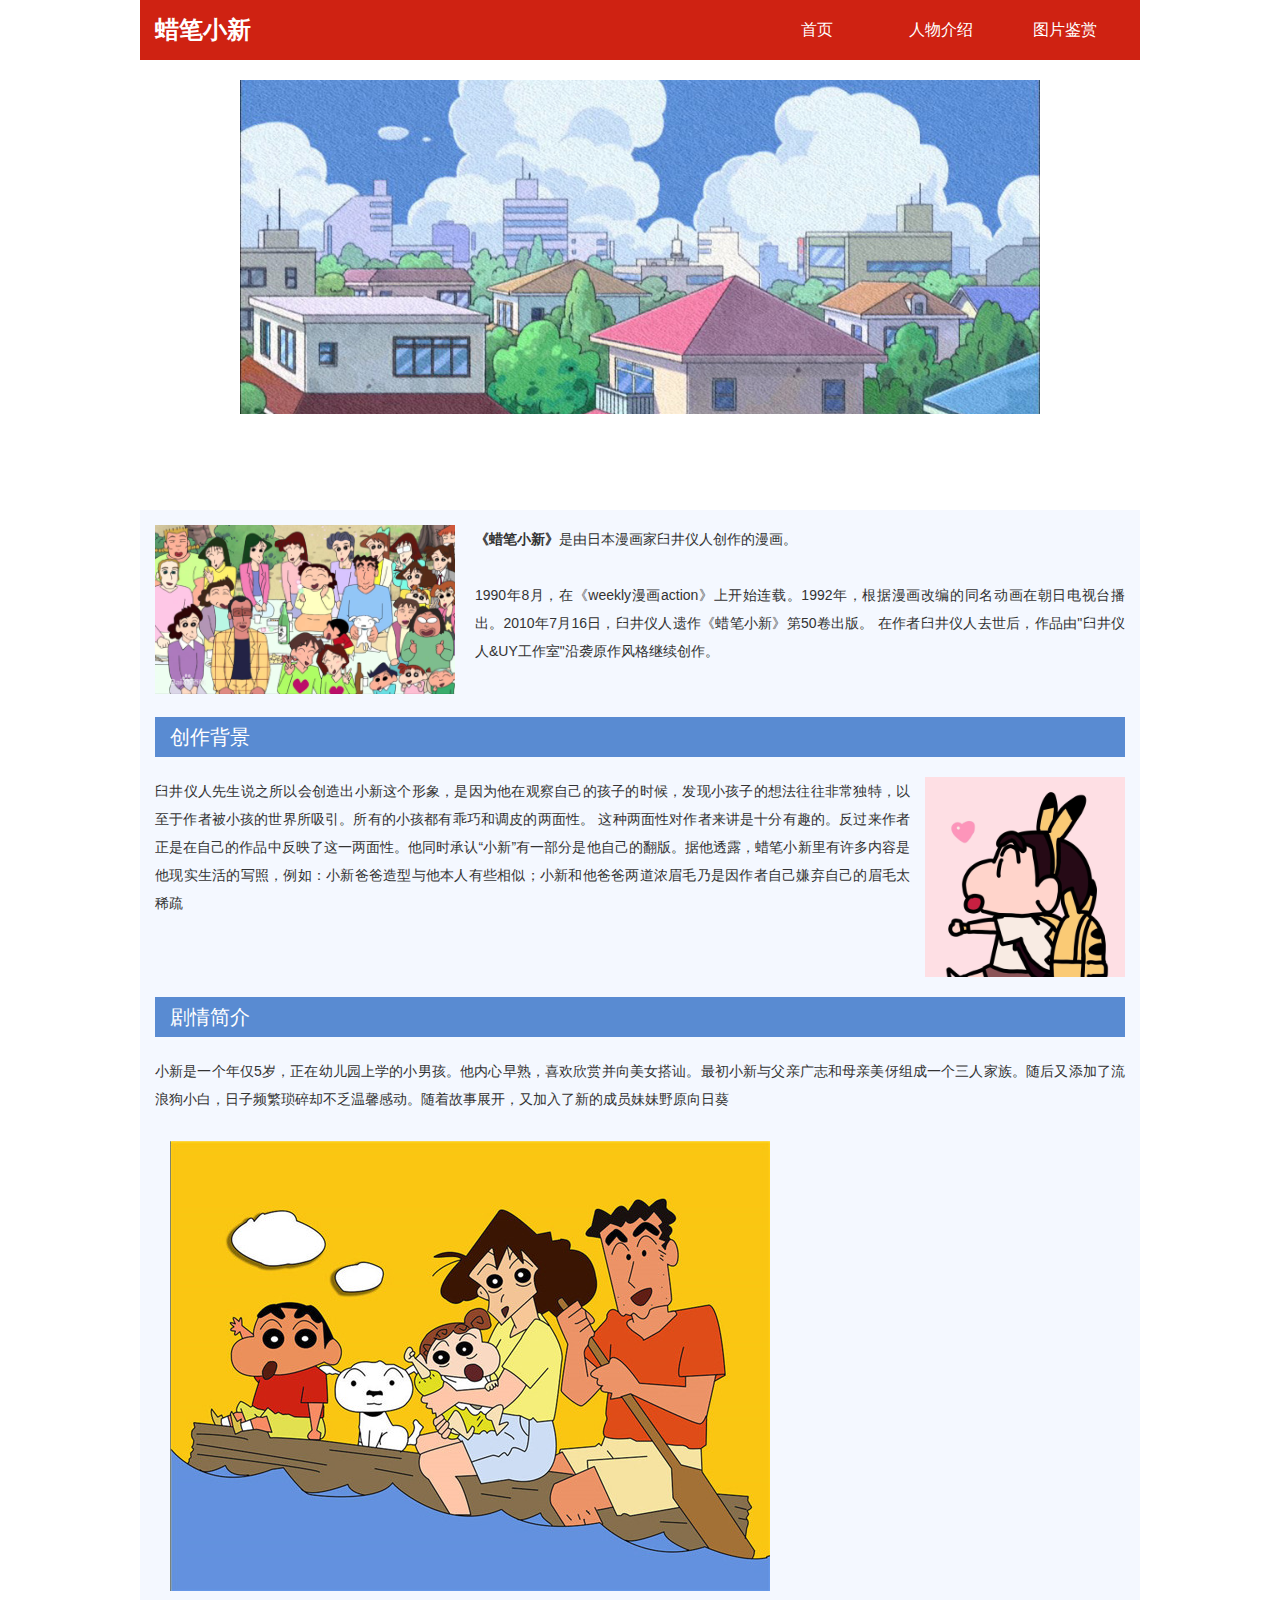
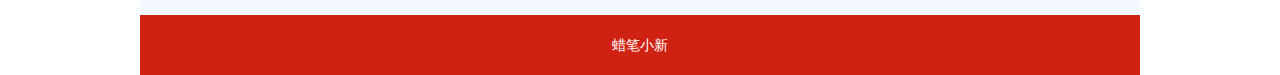
<file: 蜡笔小新/index.html>
<!DOCTYPE html>
<html>
<head>
<meta charset="utf-8">
<link type="text/css" rel="stylesheet" href="css/css.css" />
<title>蜡笔小新</title>
</head>

<body>
<div class="wrapin"> 
  <!--顶部-->
  <header class="clearfix"> <a href="index.html" class="logo">蜡笔小新</a>
    <ul class="nav">
      <li><a href="index.html">首页</a></li>
      <li><a href="renwu.html">人物介绍</a></li>
      <li><a href="tupian.html">图片鉴赏</a></li>
    </ul>
  </header>
  <div class="banner"> <img src="images/banner1.jpg"/> </div>
  <div class="in_com">
    <div class="con_top clearfix">
      <div class="pic"><img src="images/quanjia.jpg"/></div>
      <div class="text"> <b>《蜡笔小新》</b>是由日本漫画家臼井仪人创作的漫画。 <br>
        <br>
        1990年8月，在《weekly漫画action》上开始连载。1992年，根据漫画改编的同名动画在朝日电视台播出。2010年7月16日，臼井仪人遗作《蜡笔小新》第50卷出版。 在作者臼井仪人去世后，作品由"臼井仪人&UY工作室"沿袭原作风格继续创作。 <br>
        <br>
      </div>
    </div>
    <div class="title">
      <h2>创作背景</h2>
    </div>
    <div class="text_a clearfix"> 臼井仪人先生说之所以会创造出小新这个形象，是因为他在观察自己的孩子的时候，发现小孩子的想法往往非常独特，<img class="rt" src="images/pic_04.jpg" width="200"/>以至于作者被小孩的世界所吸引。所有的小孩都有乖巧和调皮的两面性。   这种两面性对作者来讲是十分有趣的。反过来作者正是在自己的作品中反映了这一两面性。他同时承认“小新”有一部分是他自己的翻版。据他透露，蜡笔小新里有许多内容是他现实生活的写照，例如：小新爸爸造型与他本人有些相似；小新和他爸爸两道浓眉毛乃是因作者自己嫌弃自己的眉毛太稀疏 </div>
    <div class="title">
      <h2>剧情简介</h2>
    </div>
    <div class="text_a clearfix"> 小新是一个年仅5岁，正在幼儿园上学的小男孩。他内心早熟，喜欢欣赏并向美女搭讪。最初小新与父亲广志和母亲美伢组成一个三人家族。随后又添加了流浪狗小白，日子频繁琐碎却不乏温馨感动。随着故事展开，又加入了新的成员妹妹野原向日葵 <br>
      <br>
      <img  src="images/e24baabaa8d74e6db16171ed29219583_th.jpg"/> </div>
  </div>
  <footer>
    <P>蜡笔小新</P>
  </footer>
</div>
</body>
</html>
</file>
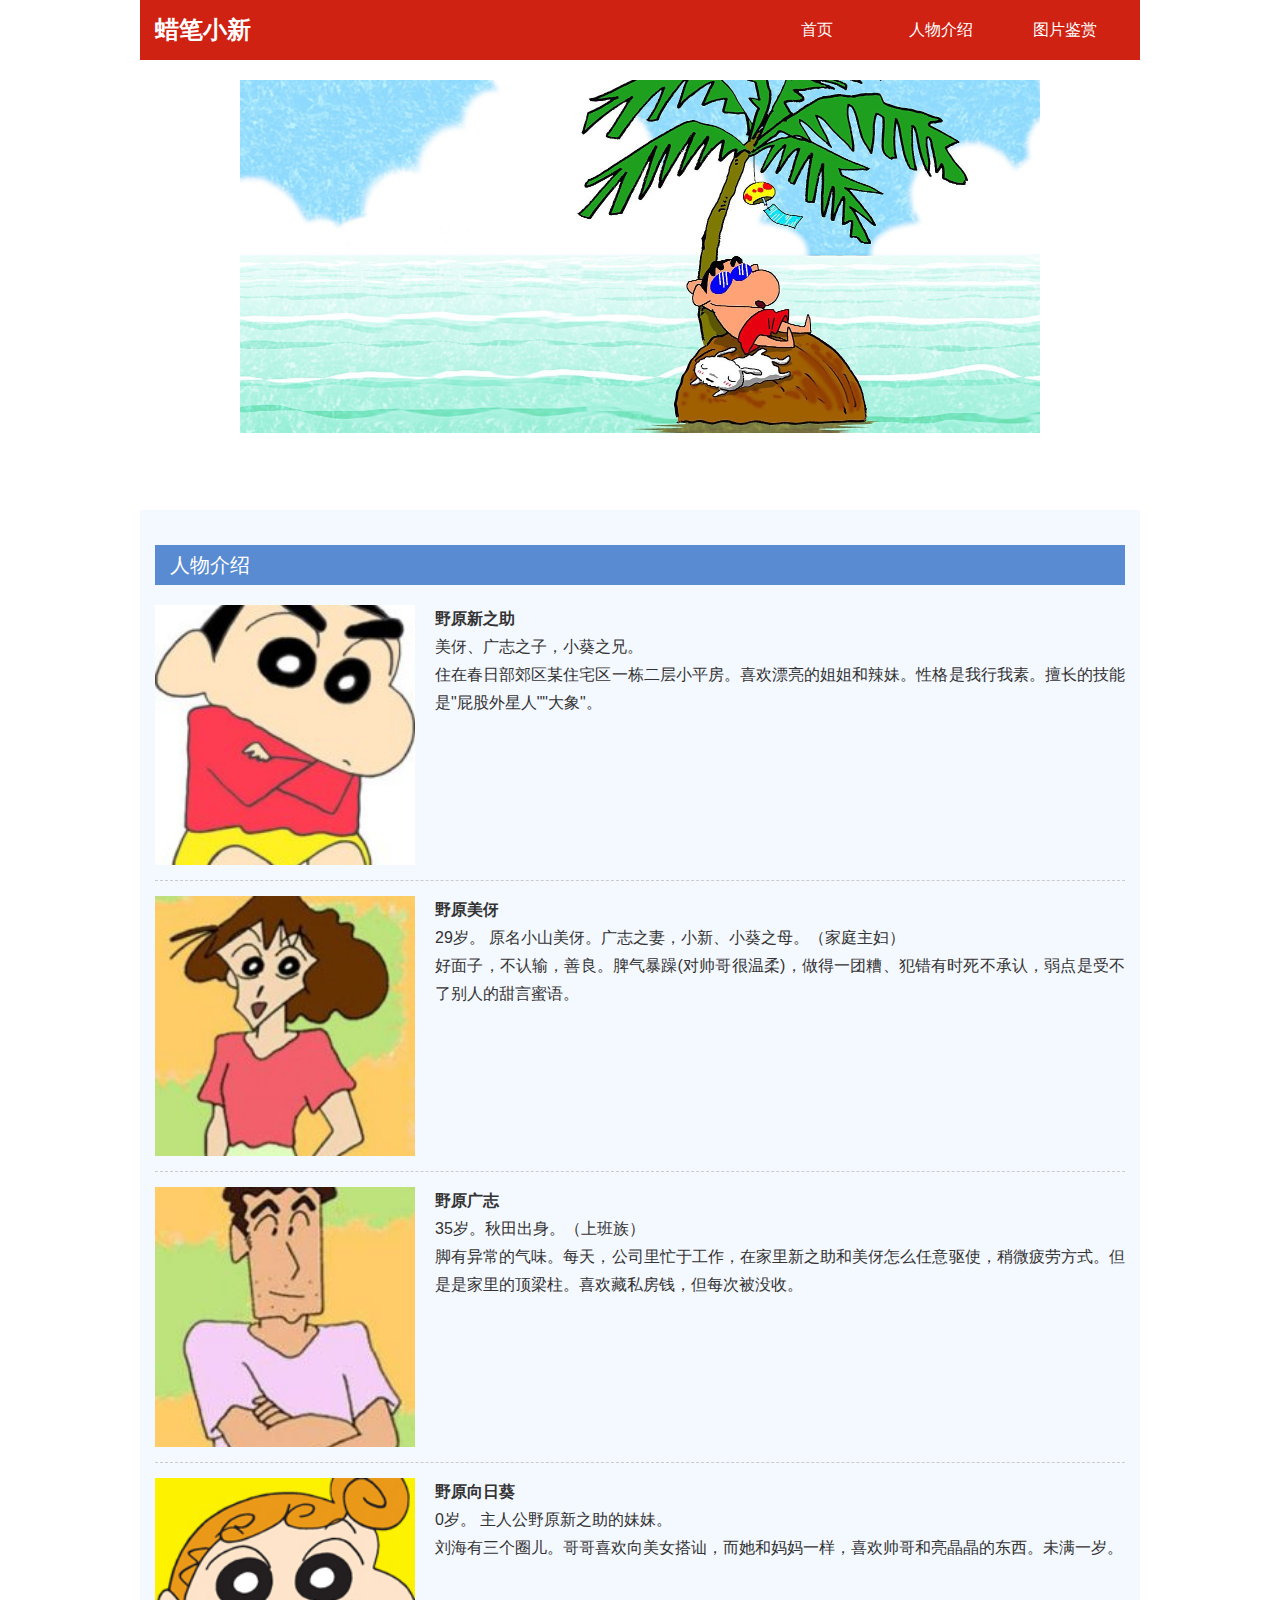
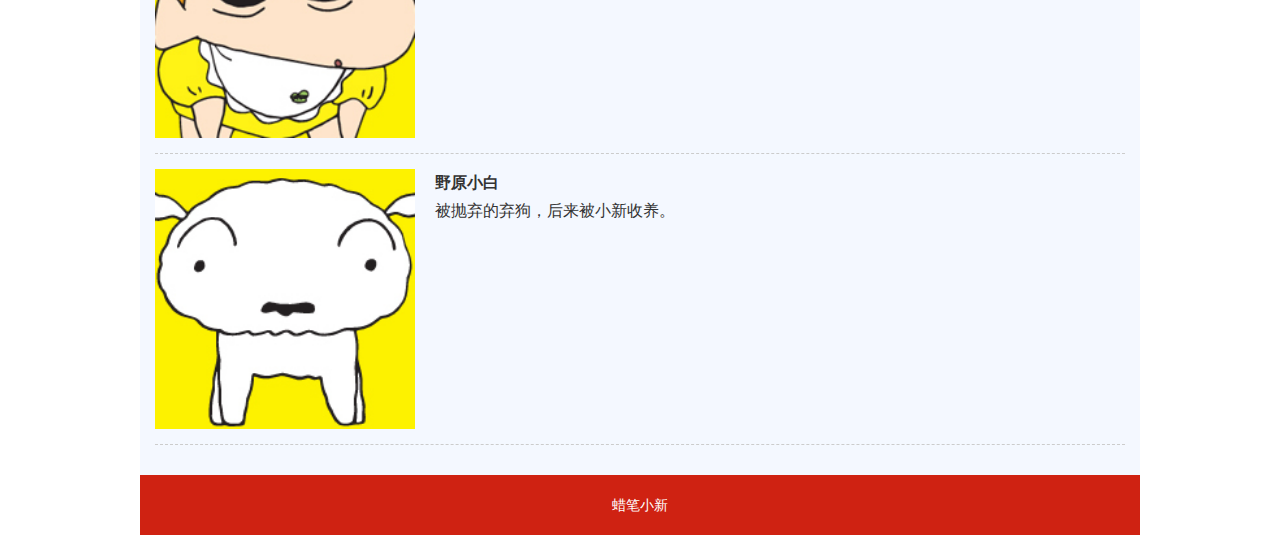
<file: 蜡笔小新/renwu.html>
<!DOCTYPE html>
<html>
<head>
<meta charset="utf-8">
<link type="text/css" rel="stylesheet" href="css/css.css" />
<title>蜡笔小新</title>
</head>

<body>
<div class="wrapin"> 
  <!--顶部-->
  <header class="clearfix"> <a href="index.html" class="logo">蜡笔小新</a>
    <ul class="nav">
      <li><a href="index.html">首页</a></li>
      <li><a href="renwu.html">人物介绍</a></li>
      <li><a href="tupian.html">图片鉴赏</a></li>
    </ul>
  </header>
  <div class="banner"> <img src="images/banner2.jpg"/> </div>
  <div class="in_com">
    <div class="title">
      <h2>人物介绍</h2>
    </div>
    <ul class="renwu_box">
      <li>
        <div class="pic"> <img src="images/renwu1.jpg"/> </div>
        <div class="text"> <b>野原新之助</b><br>
          美伢、广志之子，小葵之兄。 <br>
          住在春日部郊区某住宅区一栋二层小平房。喜欢漂亮的姐姐和辣妹。性格是我行我素。擅长的技能是"屁股外星人""大象"。 </div>
      </li>
      <li>
        <div class="pic"> <img src="images/renwu2.jpg"/> </div>
        <div class="text"> <b>野原美伢</b><br>
          29岁。 原名小山美伢。广志之妻，小新、小葵之母。（家庭主妇） <br>
          好面子，不认输，善良。脾气暴躁(对帅哥很温柔)，做得一团糟、犯错有时死不承认，弱点是受不了别人的甜言蜜语。 </div>
      </li>
      <li>
        <div class="pic"> <img src="images/renwu5.jpg"/> </div>
        <div class="text"> <b>野原广志</b><br>
          35岁。秋田出身。（上班族） <br>
          脚有异常的气味。每天，公司里忙于工作，在家里新之助和美伢怎么任意驱使，稍微疲劳方式。但是是家里的顶梁柱。喜欢藏私房钱，但每次被没收。</div>
      </li>
      <li>
        <div class="pic"> <img src="images/renwu3.jpg"/> </div>
        <div class="text"> <b> 野原向日葵</b><br>
          0岁。 主人公野原新之助的妹妹。 <br>
          刘海有三个圈儿。哥哥喜欢向美女搭讪，而她和妈妈一样，喜欢帅哥和亮晶晶的东西。未满一岁。</div>
      </li>
      <li>
        <div class="pic"> <img src="images/renwu4.jpg"/> </div>
        <div class="text"> <b>野原小白</b><br>
          被抛弃的弃狗，后来被小新收养。</div>
      </li>
    </ul>
  </div>
  <footer>
    <P>蜡笔小新</P>
  </footer>
</div>
</body>
</html>
</file>
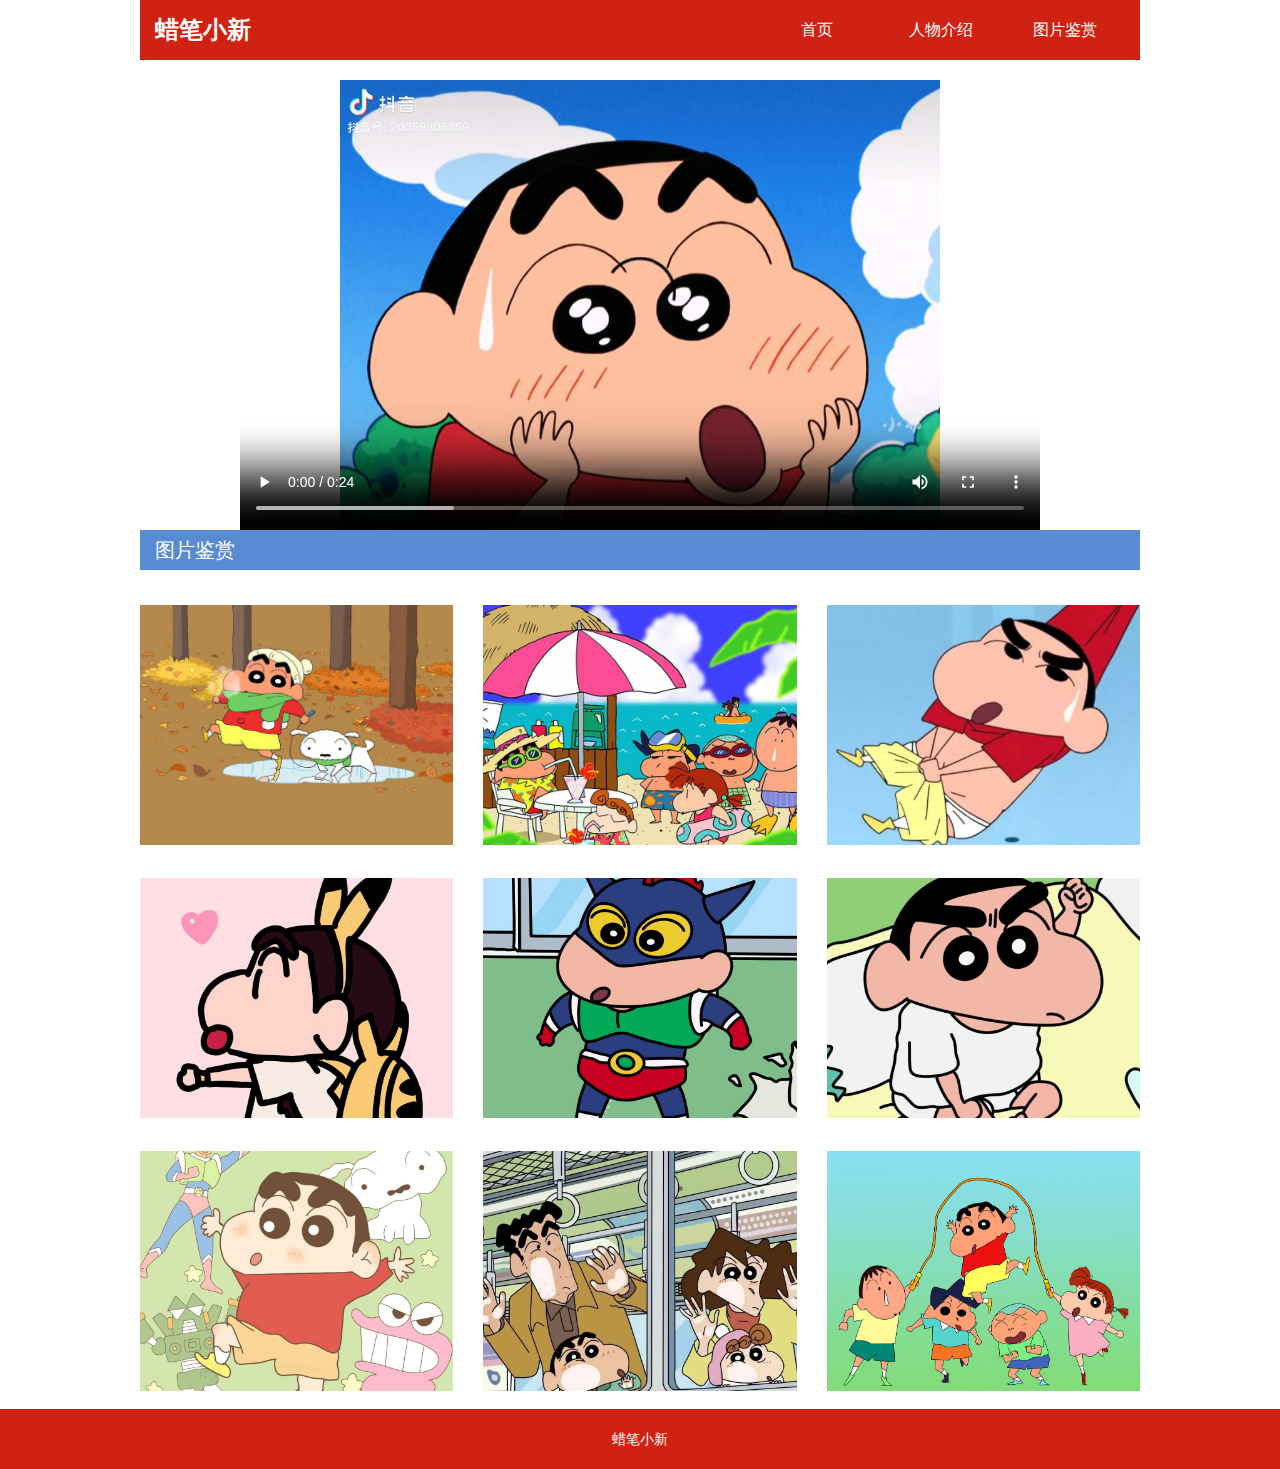
<file: 蜡笔小新/tupian.html>
<!DOCTYPE html>
<html>
<head>
<meta charset="utf-8">
<link type="text/css" rel="stylesheet" href="css/css.css" />
<title>蜡笔小新</title>
</head>

<body>
<div class="wrapin"> 
  <!--顶部-->
  <header class="clearfix"> <a href="index.html" class="logo">蜡笔小新</a>
    <ul class="nav">
      <li><a href="index.html">首页</a></li>
      <li><a href="renwu.html">人物介绍</a></li>
      <li><a href="tupian.html">图片鉴赏</a></li>
    </ul>
  </header>
  <!-- <div class="banner"> <img src="images/banner3.jpg"/> </div>
  <div class="in_com"> -->
  
   <div class="banner">
                 <video controls>
                     <source src="./images/vedio.mp4" type="video/mp4">
                     <source src="./images/vedio.webm" type="video/webm">
                     <source src="./images/vedio.ogg" type="video/ogg">
                 </video>
          </div>
  
    <div class="title">
      <h2>图片鉴赏</h2>
    </div>
    <ul class="pic_con clearfix">
      <li>
        <div class="box"> <img src="images/pic_01.jpg"/> </div>
      </li>
      <li>
        <div class="box"> <img src="images/pic_02.jpg"/> </div>
      </li>
      <li>
        <div class="box"> <img src="images/pic_03.jpg"/> </div>
      </li>
      <li>
        <div class="box"> <img src="images/pic_04.jpg"/> </div>
      </li>
      <li>
        <div class="box"> <img src="images/pic_05.jpg"/> </div>
      </li>
      <li>
        <div class="box"> <img src="images/pic_06.jpg"/> </div>
      </li>
      <li>
        <div class="box"> <img src="images/pic_07.jpg"/> </div>
      </li>
      <li>
        <div class="box"> <img src="images/pic_08.jpg"/> </div>
      </li>
      <li>
        <div class="box"> <img src="images/pic_09.jpg"/> </div>
      </li>
    </ul>
  </div>
  <footer>
    <P>蜡笔小新</P>
  </footer>
</div>
</body>
</html>
</file>
<file: 蜡笔小新/css/css.css>
﻿/*通用类*/
* {
	margin: 0;
	padding: 0;
}
body {
	min-width: 1000px;
	margin: 0 auto;
	font-size: 14px;
	font-family: PingFang SC, Hiragino Sans GB, Microsoft YaHei UI, Microsoft YaHei, Source Han Sans CN, sans-serif;
	background: #fff;
	text-align: justify;
	color: #010000;
	position: relative;
}
h1, h2, h3 {
	font-weight: 500;
}
img {
	border: none;
}
a {
	cursor: pointer;
	color: #333;
	text-decoration: none;
	outline: none;
}
ul {
	list-style-type: none;
}
em {
	font-style: normal;
}
.lt {
	float: left;
}
.rt {
	float: right;
}
div.clear {
	font: 0px Arial;
	line-height: 0;
	height: 0;
	overflow: hidden;
	clear: both;
}
.clearfix::after {
	content: "";
	display: block;
	clear: both;
}
/*wrapin 主体容器宽度*/
.wrapin {
	width: 1000px;
	margin-left: auto;
	margin-right: auto;
}
/*公用CSS 开始*/

/*header 开始*/
header {
	background: #cf2212;
	line-height: 60px;
	padding: 0 15px;
}
header .logo {
	float: left;
	font-size: 24px;
	color: #fff;
	font-weight: bold;
	line-height: 60px;
}
header .nav {
	float: right;
}
header .nav li {
	width: 120px;
	text-align: center;
	font-size: 16px;
	display: inline-block;
}
header .nav li a {
	color: #fff;
}
.banner {
	display: block;
}
.banner img {
	display: block;
	width: 100%;
}
.in_com {
	background: #f4f8ff;
	padding: 15px;
	display: block;
}
.con_top .pic {
	width: 300px;
	float: left;
}
.con_top .pic img {
	width: 100%;
}
.con_top .text {
	float: right;
	width: 650px;
	line-height: 28px;
	color: #333;
}
.title {
	background: #598bd2;
	line-height: 40px;
	padding: 0 15px;
	margin: 20px 0;
}
.title h2 {
	font-size: 20px;
	color: #fff;
}
.text_a {
	line-height: 28px;
	color: #333;
}
.text_a img {
	margin-left: 15px;
}
footer {
	background: #cf2212;
	line-height: 60px;
	padding: 0 15px;
	text-align: center;
	font-size: 14px;
	color: #fff;
}
.pic_con {
	margin: 0 -15px;
}
.pic_con li {
	float: left;
	width: 33.333%;
	box-sizing: border-box;
	padding: 15px;
}
.pic_con li img {
	width: 100%;
	height: 240px;
	object-fit: cover;
}
.renwu_box li {
	position: relative;
	height: 260px;
	padding-bottom: 15px;
	border-bottom: 1px dashed #ccc;
	margin-bottom: 15px;
}
.renwu_box li .pic {
	width: 260px;
	height: 260px;
	position: absolute;
	left: 0;
	top: 0;
}
.renwu_box li .pic img {
	width: 100%;
	height: 100%;
	object-fit: cover;
}
.renwu_box li .text {
	margin-left: 280px;
	font-size: 16px;
	line-height: 28px;
	color: #333;
}





/* 针对banner类的div设置样式，也就是视频的容器 */
.banner {
    width: 800px; /* 设置视频容器的宽度，可以根据实际需求调整具体数值 */
    height: 450px; /* 设置视频容器的高度，同样可按需更改 */
    margin: 0 auto; /* 让视频容器在其父元素中水平居中 */
    position: relative; /* 使用相对定位，方便后续基于这个初始位置微调视频位置 */
    top: 20px; /* 相对原来的位置向下移动20像素，你可以按需更改这个数值来上下调整位置 */
}

/* 针对video元素进一步设置样式，确保视频填充整个容器 */
.banner video {
    width: 100%; /* 视频宽度占满父元素（也就是.banner这个div）的宽度 */
    height: 100%; /* 视频高度占满父元素的高度 */
}
</file>
